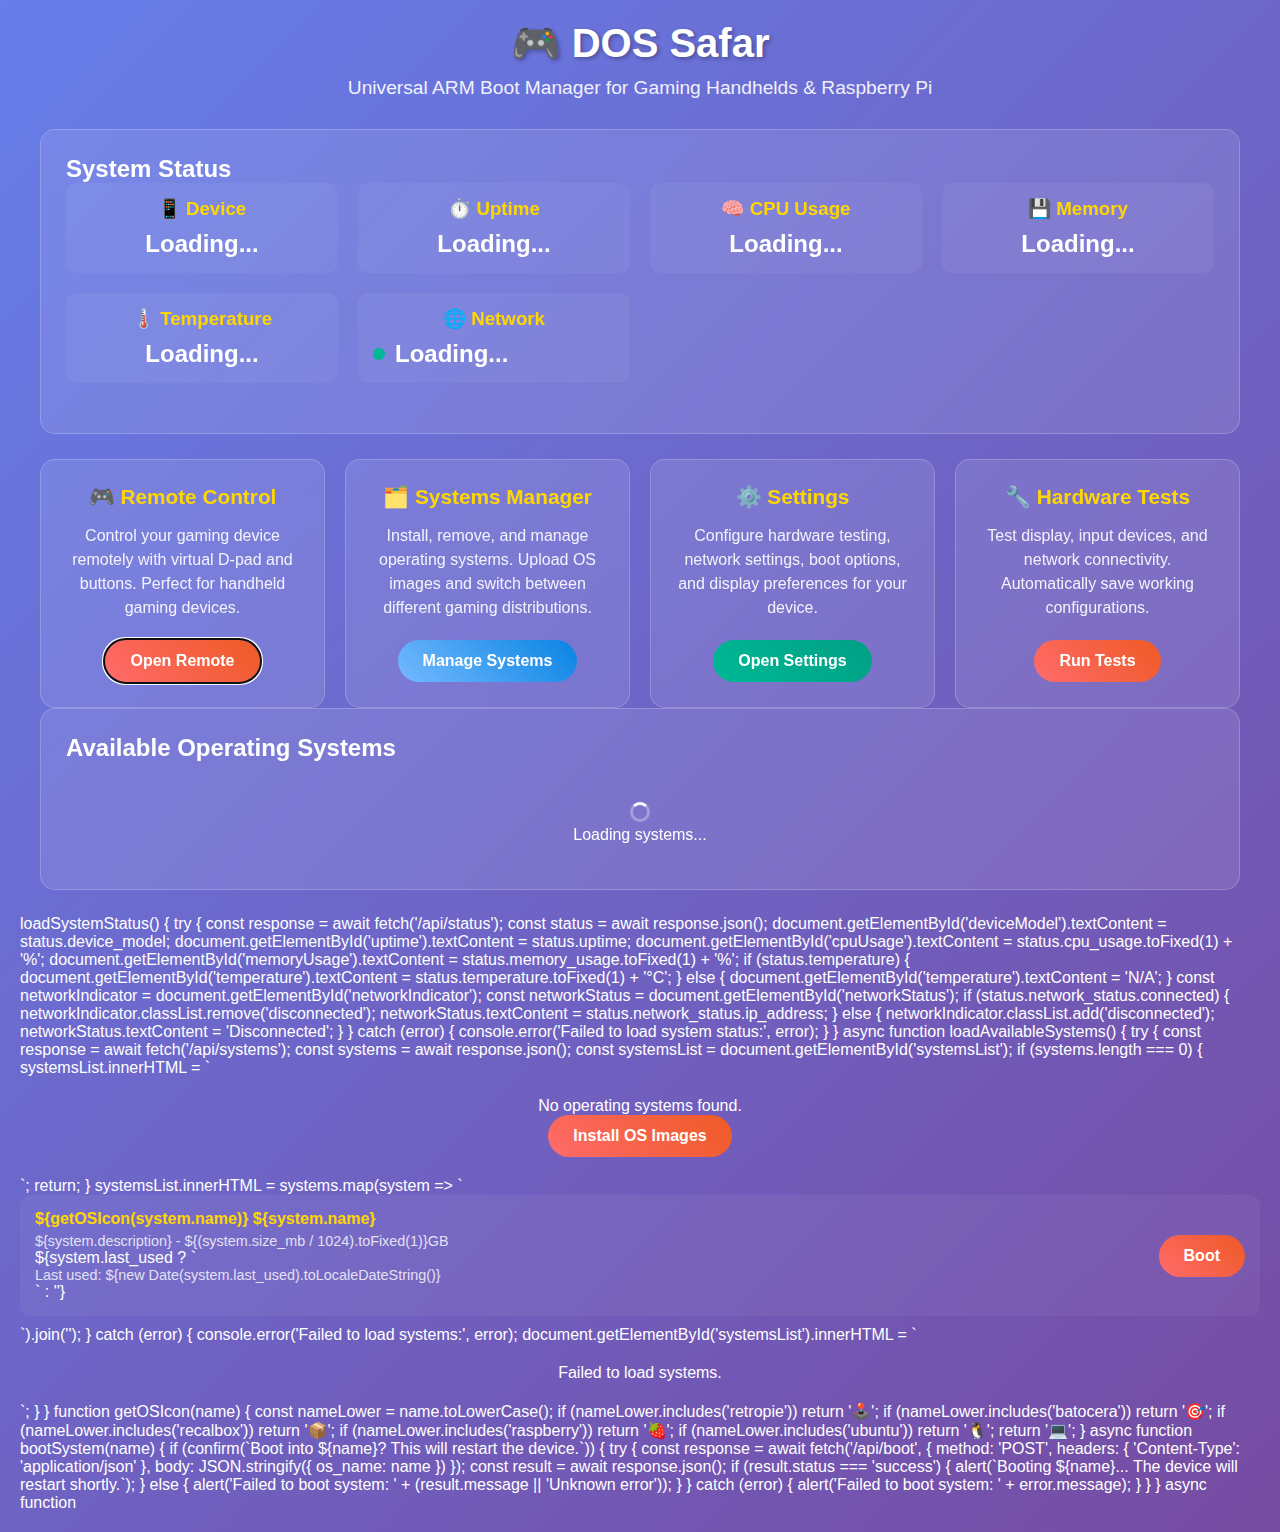
<file: assets/web/index.html>
<!DOCTYPE html>
<html lang="en">
<head>
    <meta charset="UTF-8">
    <meta name="viewport" content="width=device-width, initial-scale=1.0">
    <title>DOS Safar - Universal ARM Boot Manager</title>
    <style>
        * {
            margin: 0;
            padding: 0;
            box-sizing: border-box;
        }

        body {
            font-family: 'Segoe UI', Tahoma, Geneva, Verdana, sans-serif;
            background: linear-gradient(135deg, #667eea 0%, #764ba2 100%);
            color: white;
            min-height: 100vh;
            padding: 20px;
        }

        .container {
            max-width: 1200px;
            margin: 0 auto;
        }

        .header {
            text-align: center;
            margin-bottom: 30px;
        }

        .header h1 {
            font-size: 2.5em;
            margin-bottom: 10px;
            text-shadow: 2px 2px 4px rgba(0,0,0,0.3);
        }

        .header p {
            font-size: 1.2em;
            opacity: 0.9;
        }

        .status-card {
            background: rgba(255, 255, 255, 0.1);
            backdrop-filter: blur(10px);
            border-radius: 15px;
            padding: 25px;
            margin-bottom: 25px;
            border: 1px solid rgba(255, 255, 255, 0.2);
        }

        .device-info {
            display: grid;
            grid-template-columns: repeat(auto-fit, minmax(250px, 1fr));
            gap: 20px;
            margin-bottom: 25px;
        }

        .info-item {
            background: rgba(255, 255, 255, 0.05);
            padding: 15px;
            border-radius: 10px;
            text-align: center;
        }

        .info-item h3 {
            margin-bottom: 10px;
            color: #ffd700;
        }

        .info-value {
            font-size: 1.5em;
            font-weight: bold;
        }

        .actions-grid {
            display: grid;
            grid-template-columns: repeat(auto-fit, minmax(280px, 1fr));
            gap: 20px;
            margin-top: 25px;
        }

        .action-card {
            background: rgba(255, 255, 255, 0.1);
            backdrop-filter: blur(10px);
            border-radius: 15px;
            padding: 25px;
            text-align: center;
            transition: transform 0.3s ease, box-shadow 0.3s ease;
            cursor: pointer;
            border: 1px solid rgba(255, 255, 255, 0.2);
        }

        .action-card:hover {
            transform: translateY(-5px);
            box-shadow: 0 10px 25px rgba(0,0,0,0.2);
        }

        .action-card h3 {
            font-size: 1.3em;
            margin-bottom: 15px;
            color: #ffd700;
        }

        .action-card p {
            margin-bottom: 20px;
            opacity: 0.9;
            line-height: 1.5;
        }

        .btn {
            background: linear-gradient(45deg, #ff6b6b, #ee5a24);
            color: white;
            border: none;
            padding: 12px 25px;
            border-radius: 25px;
            font-size: 16px;
            font-weight: bold;
            cursor: pointer;
            transition: all 0.3s ease;
            text-decoration: none;
            display: inline-block;
        }

        .btn:hover {
            transform: scale(1.05);
            box-shadow: 0 5px 15px rgba(0,0,0,0.3);
        }

        .btn.secondary {
            background: linear-gradient(45deg, #74b9ff, #0984e3);
        }

        .btn.success {
            background: linear-gradient(45deg, #00b894, #00a085);
        }

        .systems-list {
            margin-top: 20px;
        }

        .system-item {
            background: rgba(255, 255, 255, 0.05);
            border-radius: 10px;
            padding: 15px;
            margin-bottom: 10px;
            display: flex;
            justify-content: space-between;
            align-items: center;
        }

        .system-info h4 {
            margin-bottom: 5px;
            color: #ffd700;
        }

        .system-info p {
            opacity: 0.8;
            font-size: 0.9em;
        }

        .network-status {
            display: flex;
            align-items: center;
            gap: 10px;
        }

        .status-indicator {
            width: 12px;
            height: 12px;
            border-radius: 50%;
            background: #00b894;
        }

        .status-indicator.disconnected {
            background: #e17055;
        }

        @media (max-width: 768px) {
            .header h1 {
                font-size: 2em;
            }
            
            .device-info {
                grid-template-columns: 1fr;
            }
            
            .actions-grid {
                grid-template-columns: 1fr;
            }
            
            .system-item {
                flex-direction: column;
                text-align: center;
                gap: 10px;
            }
        }

        .loading {
            display: inline-block;
            width: 20px;
            height: 20px;
            border: 3px solid rgba(255,255,255,.3);
            border-radius: 50%;
            border-top-color: #fff;
            animation: spin 1s ease-in-out infinite;
        }

        @keyframes spin {
            to { transform: rotate(360deg); }
        }
    </style>
</head>
<body>
    <div class="container">
        <div class="header">
            <h1>🎮 DOS Safar</h1>
            <p>Universal ARM Boot Manager for Gaming Handhelds & Raspberry Pi</p>
        </div>

        <div class="status-card">
            <h2>System Status</h2>
            <div class="device-info" id="deviceInfo">
                <div class="info-item">
                    <h3>📱 Device</h3>
                    <div class="info-value" id="deviceModel">Loading...</div>
                </div>
                <div class="info-item">
                    <h3>⏱️ Uptime</h3>
                    <div class="info-value" id="uptime">Loading...</div>
                </div>
                <div class="info-item">
                    <h3>🧠 CPU Usage</h3>
                    <div class="info-value" id="cpuUsage">Loading...</div>
                </div>
                <div class="info-item">
                    <h3>💾 Memory</h3>
                    <div class="info-value" id="memoryUsage">Loading...</div>
                </div>
                <div class="info-item">
                    <h3>🌡️ Temperature</h3>
                    <div class="info-value" id="temperature">Loading...</div>
                </div>
                <div class="info-item">
                    <h3>🌐 Network</h3>
                    <div class="network-status">
                        <div class="status-indicator" id="networkIndicator"></div>
                        <div class="info-value" id="networkStatus">Loading...</div>
                    </div>
                </div>
            </div>
        </div>

        <div class="actions-grid">
            <div class="action-card" onclick="location.href='/remote'">
                <h3>🎮 Remote Control</h3>
                <p>Control your gaming device remotely with virtual D-pad and buttons. Perfect for handheld gaming devices.</p>
                <a href="/remote" class="btn">Open Remote</a>
            </div>

            <div class="action-card" onclick="location.href='/systems'">
                <h3>🗂️ Systems Manager</h3>
                <p>Install, remove, and manage operating systems. Upload OS images and switch between different gaming distributions.</p>
                <a href="/systems" class="btn secondary">Manage Systems</a>
            </div>

            <div class="action-card" onclick="location.href='/settings'">
                <h3>⚙️ Settings</h3>
                <p>Configure hardware testing, network settings, boot options, and display preferences for your device.</p>
                <a href="/settings" class="btn success">Open Settings</a>
            </div>

            <div class="action-card" onclick="runHardwareTests()">
                <h3>🔧 Hardware Tests</h3>
                <p>Test display, input devices, and network connectivity. Automatically save working configurations.</p>
                <button class="btn" onclick="runHardwareTests()">Run Tests</button>
            </div>
        </div>

        <div class="status-card">
            <h2>Available Operating Systems</h2>
            <div id="systemsList" class="systems-list">
                <div style="text-align: center; padding: 20px;">
                    <div class="loading"></div>
                    <p>Loading systems...</p>
                </div>
            </div>
        </div>
    </div>

    <script>
        // Load system status on page load
        document.addEventListener('DOMContentLoaded', function() {
            loadSystemStatus();
            loadAvailableSystems();
            
            // Refresh status every 10 seconds
            setInterval(loadSystemStatus, 10000);
        });

        async function runHardwareTests() {
            if (confirm('Run hardware tests? This will test display, input devices, and network connectivity.')) {
                const button = event.target;
                const originalText = button.textContent;
                button.textContent = 'Testing...';
                button.disabled = true;
                
                try {
                    // Simulate hardware testing
                    await new Promise(resolve => setTimeout(resolve, 3000));
                    
                    alert('Hardware tests completed successfully! All devices are working properly.');
                    
                    // Refresh status after tests
                    loadSystemStatus();
                    
                } catch (error) {
                    alert('Hardware tests failed: ' + error.message);
                } finally {
                    button.textContent = originalText;
                    button.disabled = false;
                }
            }
        }

        // Add keyboard shortcuts for gaming handhelds
        document.addEventListener('keydown', function(e) {
            // Navigation shortcuts for gaming devices
            switch(e.key) {
                case 'Enter':
                case 'Space':
                    // A button - activate focused element
                    if (document.activeElement && document.activeElement.click) {
                        document.activeElement.click();
                    }
                    break;
                case 'Escape':
                    // B button - go back or cancel
                    if (confirm('Return to boot menu?')) {
                        // This would trigger boot menu
                        alert('Returning to boot menu...');
                    }
                    break;
                case 'ArrowUp':
                case 'ArrowDown':
                case 'ArrowLeft':
                case 'ArrowRight':
                    // D-pad navigation
                    e.preventDefault();
                    navigateWithDPad(e.key);
                    break;
            }
        });

        function navigateWithDPad(key) {
            const focusableElements = document.querySelectorAll('button, a, [tabindex]:not([tabindex="-1"])');
            const currentIndex = Array.from(focusableElements).indexOf(document.activeElement);
            
            let nextIndex = currentIndex;
            
            switch(key) {
                case 'ArrowDown':
                case 'ArrowRight':
                    nextIndex = (currentIndex + 1) % focusableElements.length;
                    break;
                case 'ArrowUp':
                case 'ArrowLeft':
                    nextIndex = currentIndex > 0 ? currentIndex - 1 : focusableElements.length - 1;
                    break;
            }
            
            if (focusableElements[nextIndex]) {
                focusableElements[nextIndex].focus();
            }
        }

        // Auto-focus first interactive element for gaming devices
        window.addEventListener('load', function() {
            const firstButton = document.querySelector('button, a');
            if (firstButton) {
                firstButton.focus();
            }
        });

        // Touch-friendly interactions for mobile devices
        let touchStartTime = 0;
        
        document.addEventListener('touchstart', function(e) {
            touchStartTime = Date.now();
        });
        
        document.addEventListener('touchend', function(e) {
            const touchDuration = Date.now() - touchStartTime;
            
            // Long press detection (500ms+)
            if (touchDuration > 500) {
                const target = e.target.closest('.action-card, .system-item');
                if (target) {
                    // Show context menu or additional options
                    e.preventDefault();
                }
            }
        });

        // Service worker for offline functionality (gaming handhelds may have poor connectivity)
        if ('serviceWorker' in navigator) {
            navigator.serviceWorker.register('/sw.js').catch(function(error) {
                console.log('ServiceWorker registration failed: ', error);
            });
        }

        // Battery status for handheld devices
        if ('getBattery' in navigator) {
            navigator.getBattery().then(function(battery) {
                function updateBatteryInfo() {
                    const batteryLevel = Math.round(battery.level * 100);
                    const batteryCharging = battery.charging;
                    
                    // Add battery indicator to header if on battery
                    if (batteryLevel < 100 || !batteryCharging) {
                        const header = document.querySelector('.header p');
                        const batteryIcon = batteryCharging ? '🔌' : '🔋';
                        const batteryText = `${batteryIcon} ${batteryLevel}%`;
                        
                        if (!header.textContent.includes('🔋') && !header.textContent.includes('🔌')) {
                            header.textContent += ` | ${batteryText}`;
                        }
                    }
                }
                
                // Update battery info immediately and on changes
                updateBatteryInfo();
                battery.addEventListener('chargingchange', updateBatteryInfo);
                battery.addEventListener('levelchange', updateBatteryInfo);
            });
        }

        // Error handling for network issues
        window.addEventListener('online', function() {
            console.log('Network connection restored');
            loadSystemStatus();
            loadAvailableSystems();
        });

        window.addEventListener('offline', function() {
            console.log('Network connection lost');
            // Show offline indicator
            const networkIndicator = document.getElementById('networkIndicator');
            if (networkIndicator) {
                networkIndicator.classList.add('disconnected');
            }
        });
    </script>
</body>
</html> loadSystemStatus() {
            try {
                const response = await fetch('/api/status');
                const status = await response.json();
                
                document.getElementById('deviceModel').textContent = status.device_model;
                document.getElementById('uptime').textContent = status.uptime;
                document.getElementById('cpuUsage').textContent = status.cpu_usage.toFixed(1) + '%';
                document.getElementById('memoryUsage').textContent = status.memory_usage.toFixed(1) + '%';
                
                if (status.temperature) {
                    document.getElementById('temperature').textContent = status.temperature.toFixed(1) + '°C';
                } else {
                    document.getElementById('temperature').textContent = 'N/A';
                }
                
                const networkIndicator = document.getElementById('networkIndicator');
                const networkStatus = document.getElementById('networkStatus');
                
                if (status.network_status.connected) {
                    networkIndicator.classList.remove('disconnected');
                    networkStatus.textContent = status.network_status.ip_address;
                } else {
                    networkIndicator.classList.add('disconnected');
                    networkStatus.textContent = 'Disconnected';
                }
                
            } catch (error) {
                console.error('Failed to load system status:', error);
            }
        }

        async function loadAvailableSystems() {
            try {
                const response = await fetch('/api/systems');
                const systems = await response.json();
                
                const systemsList = document.getElementById('systemsList');
                
                if (systems.length === 0) {
                    systemsList.innerHTML = `
                        <div style="text-align: center; padding: 20px;">
                            <p>No operating systems found.</p>
                            <a href="/systems" class="btn">Install OS Images</a>
                        </div>
                    `;
                    return;
                }
                
                systemsList.innerHTML = systems.map(system => `
                    <div class="system-item">
                        <div class="system-info">
                            <h4>${getOSIcon(system.name)} ${system.name}</h4>
                            <p>${system.description} - ${(system.size_mb / 1024).toFixed(1)}GB</p>
                            ${system.last_used ? `<p>Last used: ${new Date(system.last_used).toLocaleDateString()}</p>` : ''}
                        </div>
                        <div>
                            <button class="btn" onclick="bootSystem('${system.name}')">Boot</button>
                        </div>
                    </div>
                `).join('');
                
            } catch (error) {
                console.error('Failed to load systems:', error);
                document.getElementById('systemsList').innerHTML = `
                    <div style="text-align: center; padding: 20px;">
                        <p>Failed to load systems.</p>
                    </div>
                `;
            }
        }

        function getOSIcon(name) {
            const nameLower = name.toLowerCase();
            if (nameLower.includes('retropie')) return '🕹️';
            if (nameLower.includes('batocera')) return '🎯';
            if (nameLower.includes('recalbox')) return '📦';
            if (nameLower.includes('raspberry')) return '🍓';
            if (nameLower.includes('ubuntu')) return '🐧';
            return '💻';
        }

        async function bootSystem(name) {
            if (confirm(`Boot into ${name}? This will restart the device.`)) {
                try {
                    const response = await fetch('/api/boot', {
                        method: 'POST',
                        headers: { 'Content-Type': 'application/json' },
                        body: JSON.stringify({ os_name: name })
                    });
                    
                    const result = await response.json();
                    
                    if (result.status === 'success') {
                        alert(`Booting ${name}... The device will restart shortly.`);
                    } else {
                        alert('Failed to boot system: ' + (result.message || 'Unknown error'));
                    }
                } catch (error) {
                    alert('Failed to boot system: ' + error.message);
                }
            }
        }

        async function
</file>
